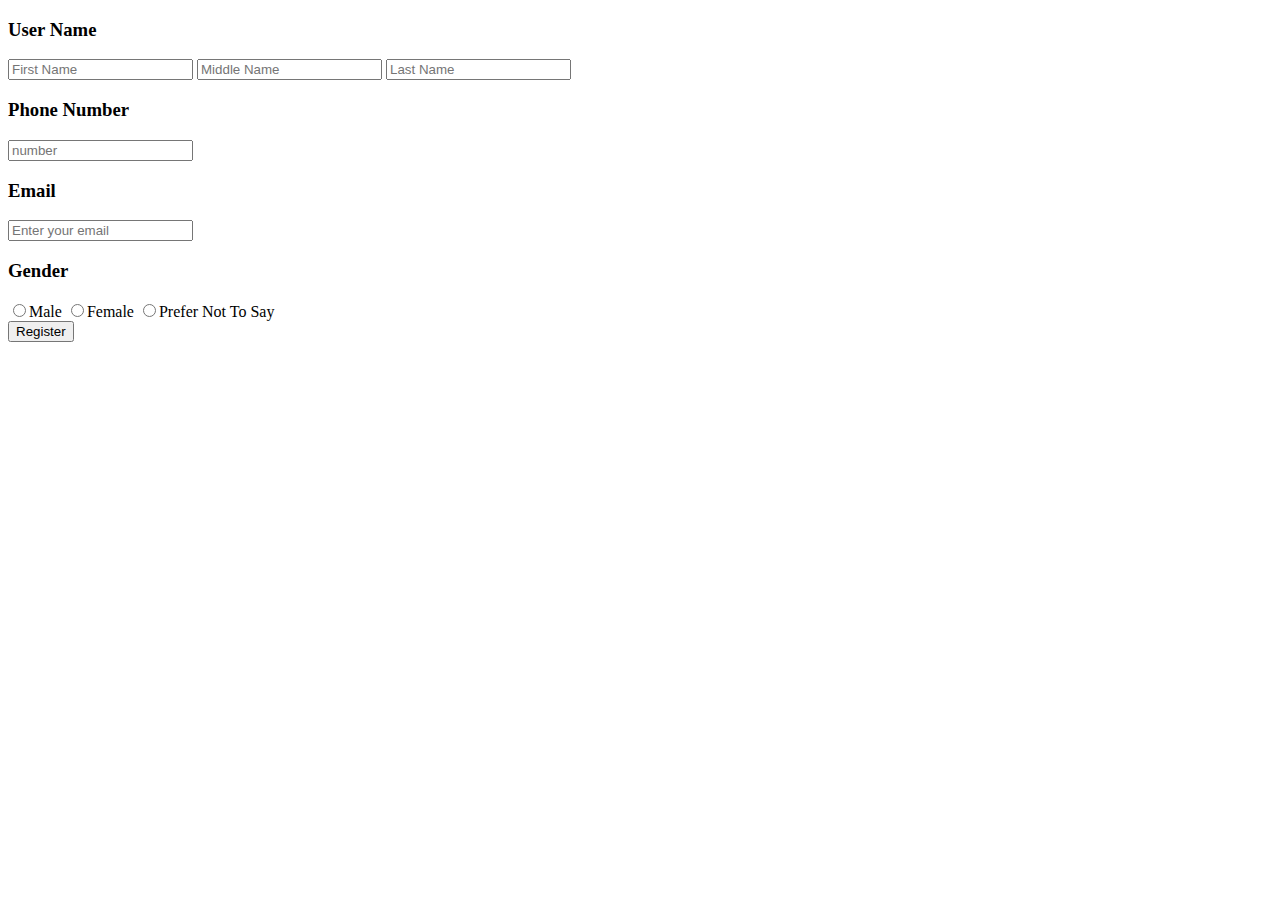
<file: User/userDetails/userDetails.html>
<!DOCTYPE html>
<html lang="en">

<head>
    <meta charset="UTF-8">
    <meta http-equiv="X-UA-Compatible" content="IE=edge">
    <meta name="viewport" content="width=device-width, initial-scale=1.0">
    <title>User Details</title>
</head>

<body>
    <form action="userDetails.php" method="post">

    </form>
    <div>
        <h3>User Name</h3>
        <input type="text" name="firstName" placeholder="First Name">
        <input type="text" name="middleName" placeholder="Middle Name">
        <input type="text" name="lastName" placeholder="Last Name">
    </div>
    <div>
        <h3>Phone Number</h3>
        <input type="tel" name="number" placeholder="number">
    </div>
    <div>
        <h3>Email</h3>
        <input type="email" name="email" placeholder="Enter your email">
    </div>
    <div>
        <h3>Gender</h3>
        <input type='radio' name='radio' value='male' />Male
        <input type='radio' name='radio' value='female' />Female
        <input type='radio' name='radio' value='pnts' />Prefer Not To Say
    </div>

    <div>
        <button type="submit" >Register</button>
    </div>

</body>

</html>
</file>
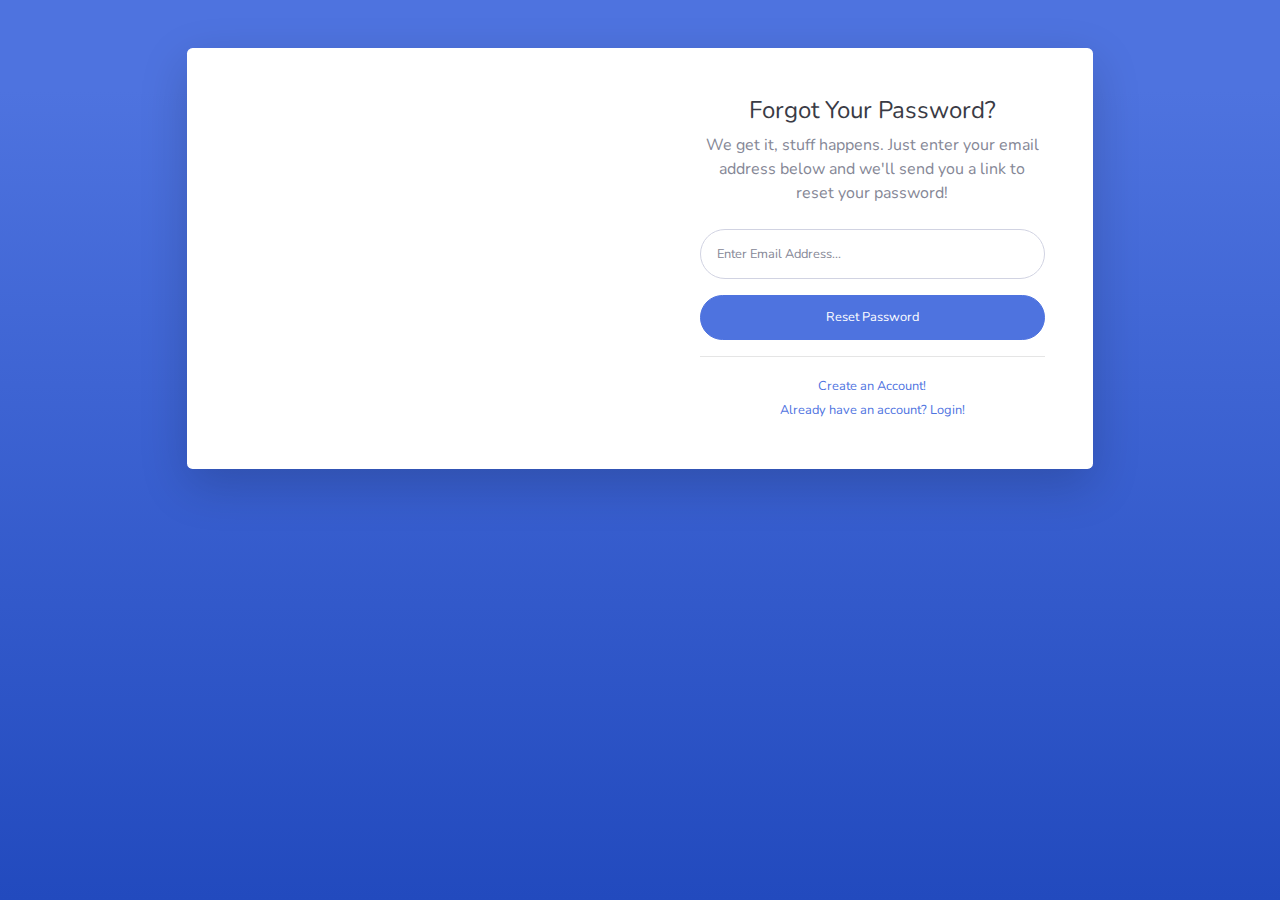
<file: User/userDetails/startbootstrap-sb-admin-2-gh-pages/forgot-password.html>
<!DOCTYPE html>
<html lang="en">

<head>

    <meta charset="utf-8">
    <meta http-equiv="X-UA-Compatible" content="IE=edge">
    <meta name="viewport" content="width=device-width, initial-scale=1, shrink-to-fit=no">
    <meta name="description" content="">
    <meta name="author" content="">

    <title>SB Admin 2 - Forgot Password</title>

    <!-- Custom fonts for this template-->
    <link href="vendor/fontawesome-free/css/all.min.css" rel="stylesheet" type="text/css">
    <link
        href="https://fonts.googleapis.com/css?family=Nunito:200,200i,300,300i,400,400i,600,600i,700,700i,800,800i,900,900i"
        rel="stylesheet">

    <!-- Custom styles for this template-->
    <link href="css/sb-admin-2.min.css" rel="stylesheet">

</head>

<body class="bg-gradient-primary">

    <div class="container">

        <!-- Outer Row -->
        <div class="row justify-content-center">

            <div class="col-xl-10 col-lg-12 col-md-9">

                <div class="card o-hidden border-0 shadow-lg my-5">
                    <div class="card-body p-0">
                        <!-- Nested Row within Card Body -->
                        <div class="row">
                            <div class="col-lg-6 d-none d-lg-block bg-password-image"></div>
                            <div class="col-lg-6">
                                <div class="p-5">
                                    <div class="text-center">
                                        <h1 class="h4 text-gray-900 mb-2">Forgot Your Password?</h1>
                                        <p class="mb-4">We get it, stuff happens. Just enter your email address below
                                            and we'll send you a link to reset your password!</p>
                                    </div>
                                    <form class="user">
                                        <div class="form-group">
                                            <input type="email" class="form-control form-control-user"
                                                id="exampleInputEmail" aria-describedby="emailHelp"
                                                placeholder="Enter Email Address...">
                                        </div>
                                        <a href="login.html" class="btn btn-primary btn-user btn-block">
                                            Reset Password
                                        </a>
                                    </form>
                                    <hr>
                                    <div class="text-center">
                                        <a class="small" href="register.html">Create an Account!</a>
                                    </div>
                                    <div class="text-center">
                                        <a class="small" href="login.html">Already have an account? Login!</a>
                                    </div>
                                </div>
                            </div>
                        </div>
                    </div>
                </div>

            </div>

        </div>

    </div>

    <!-- Bootstrap core JavaScript-->
    <script src="vendor/jquery/jquery.min.js"></script>
    <script src="vendor/bootstrap/js/bootstrap.bundle.min.js"></script>

    <!-- Core plugin JavaScript-->
    <script src="vendor/jquery-easing/jquery.easing.min.js"></script>

    <!-- Custom scripts for all pages-->
    <script src="js/sb-admin-2.min.js"></script>

</body>

</html>
</file>
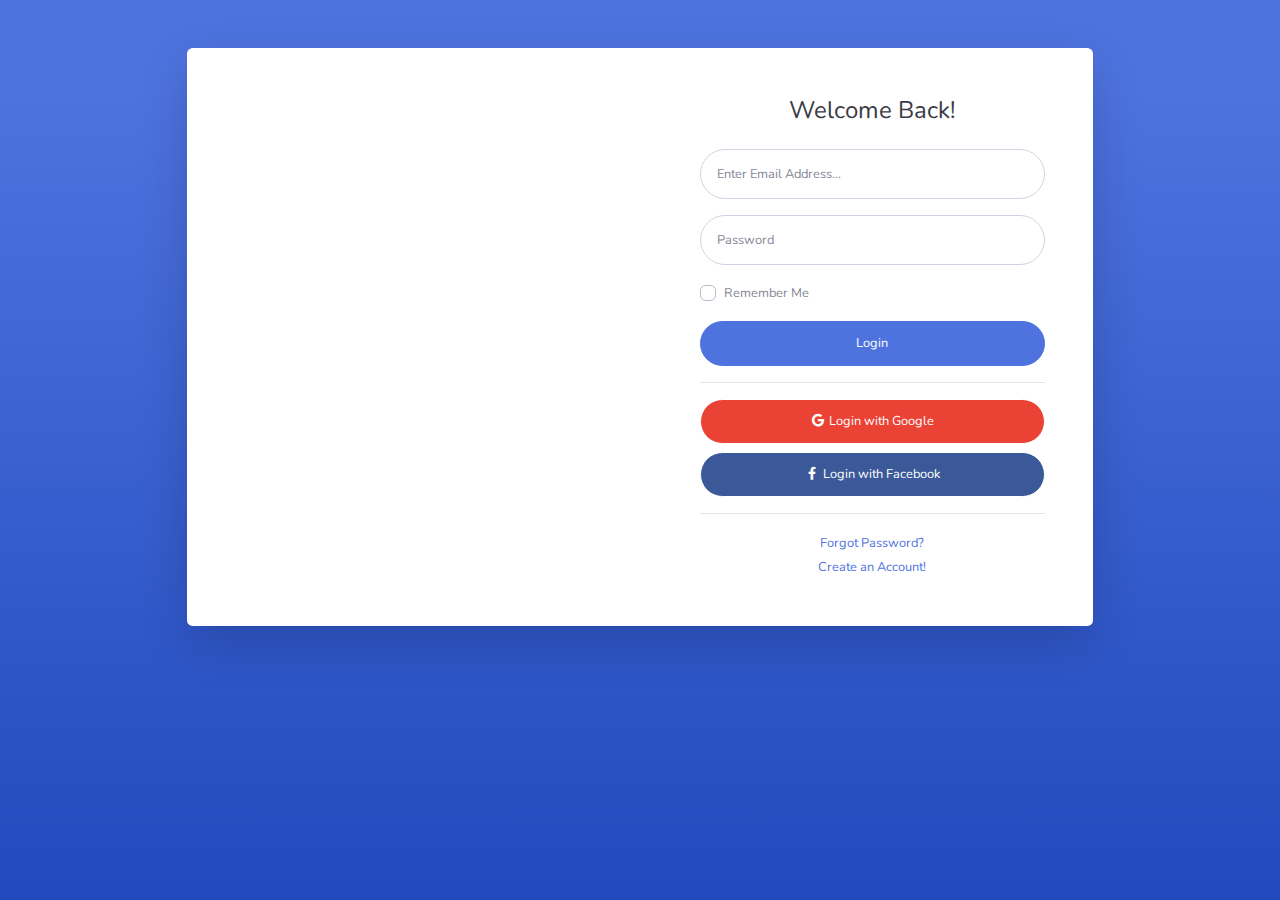
<file: User/userDetails/startbootstrap-sb-admin-2-gh-pages/login.html>
<!DOCTYPE html>
<html lang="en">

<head>

    <meta charset="utf-8">
    <meta http-equiv="X-UA-Compatible" content="IE=edge">
    <meta name="viewport" content="width=device-width, initial-scale=1, shrink-to-fit=no">
    <meta name="description" content="">
    <meta name="author" content="">

    <title>SB Admin 2 - Login</title>

    <!-- Custom fonts for this template-->
    <link href="vendor/fontawesome-free/css/all.min.css" rel="stylesheet" type="text/css">
    <link
        href="https://fonts.googleapis.com/css?family=Nunito:200,200i,300,300i,400,400i,600,600i,700,700i,800,800i,900,900i"
        rel="stylesheet">

    <!-- Custom styles for this template-->
    <link href="css/sb-admin-2.min.css" rel="stylesheet">

</head>

<body class="bg-gradient-primary">

    <div class="container">

        <!-- Outer Row -->
        <div class="row justify-content-center">

            <div class="col-xl-10 col-lg-12 col-md-9">

                <div class="card o-hidden border-0 shadow-lg my-5">
                    <div class="card-body p-0">
                        <!-- Nested Row within Card Body -->
                        <div class="row">
                            <div class="col-lg-6 d-none d-lg-block bg-login-image"></div>
                            <div class="col-lg-6">
                                <div class="p-5">
                                    <div class="text-center">
                                        <h1 class="h4 text-gray-900 mb-4">Welcome Back!</h1>
                                    </div>
                                    <form class="user">
                                        <div class="form-group">
                                            <input type="email" class="form-control form-control-user"
                                                id="exampleInputEmail" aria-describedby="emailHelp"
                                                placeholder="Enter Email Address...">
                                        </div>
                                        <div class="form-group">
                                            <input type="password" class="form-control form-control-user"
                                                id="exampleInputPassword" placeholder="Password">
                                        </div>
                                        <div class="form-group">
                                            <div class="custom-control custom-checkbox small">
                                                <input type="checkbox" class="custom-control-input" id="customCheck">
                                                <label class="custom-control-label" for="customCheck">Remember
                                                    Me</label>
                                            </div>
                                        </div>
                                        <a href="index.html" class="btn btn-primary btn-user btn-block">
                                            Login
                                        </a>
                                        <hr>
                                        <a href="index.html" class="btn btn-google btn-user btn-block">
                                            <i class="fab fa-google fa-fw"></i> Login with Google
                                        </a>
                                        <a href="index.html" class="btn btn-facebook btn-user btn-block">
                                            <i class="fab fa-facebook-f fa-fw"></i> Login with Facebook
                                        </a>
                                    </form>
                                    <hr>
                                    <div class="text-center">
                                        <a class="small" href="forgot-password.html">Forgot Password?</a>
                                    </div>
                                    <div class="text-center">
                                        <a class="small" href="register.html">Create an Account!</a>
                                    </div>
                                </div>
                            </div>
                        </div>
                    </div>
                </div>

            </div>

        </div>

    </div>

    <!-- Bootstrap core JavaScript-->
    <script src="vendor/jquery/jquery.min.js"></script>
    <script src="vendor/bootstrap/js/bootstrap.bundle.min.js"></script>

    <!-- Core plugin JavaScript-->
    <script src="vendor/jquery-easing/jquery.easing.min.js"></script>

    <!-- Custom scripts for all pages-->
    <script src="js/sb-admin-2.min.js"></script>

</body>

</html>
</file>
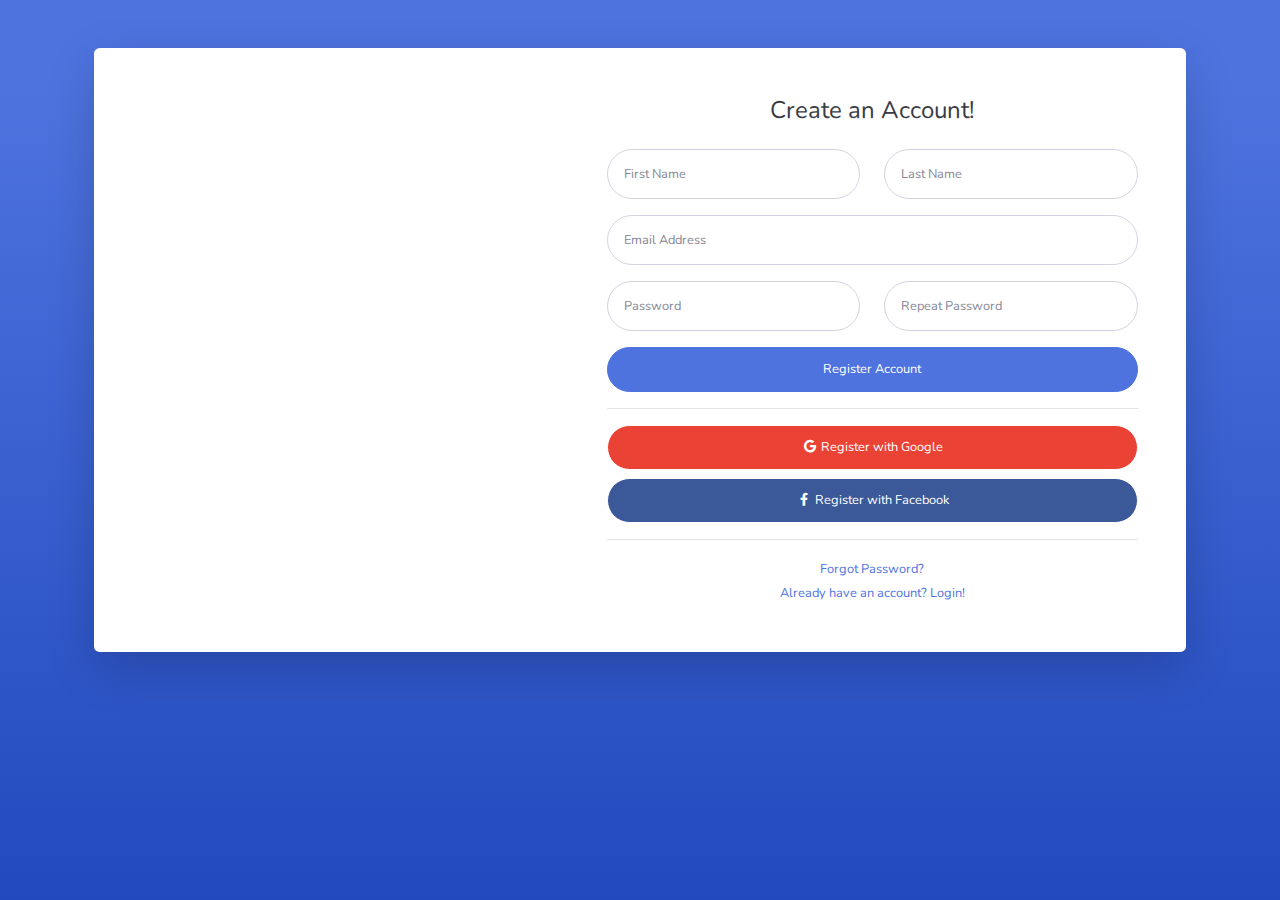
<file: User/userDetails/startbootstrap-sb-admin-2-gh-pages/register.html>
<!DOCTYPE html>
<html lang="en">

<head>

    <meta charset="utf-8">
    <meta http-equiv="X-UA-Compatible" content="IE=edge">
    <meta name="viewport" content="width=device-width, initial-scale=1, shrink-to-fit=no">
    <meta name="description" content="">
    <meta name="author" content="">

    <title>SB Admin 2 - Register</title>

    <!-- Custom fonts for this template-->
    <link href="vendor/fontawesome-free/css/all.min.css" rel="stylesheet" type="text/css">
    <link
        href="https://fonts.googleapis.com/css?family=Nunito:200,200i,300,300i,400,400i,600,600i,700,700i,800,800i,900,900i"
        rel="stylesheet">

    <!-- Custom styles for this template-->
    <link href="css/sb-admin-2.min.css" rel="stylesheet">

</head>

<body class="bg-gradient-primary">

    <div class="container">

        <div class="card o-hidden border-0 shadow-lg my-5">
            <div class="card-body p-0">
                <!-- Nested Row within Card Body -->
                <div class="row">
                    <div class="col-lg-5 d-none d-lg-block bg-register-image"></div>
                    <div class="col-lg-7">
                        <div class="p-5">
                            <div class="text-center">
                                <h1 class="h4 text-gray-900 mb-4">Create an Account!</h1>
                            </div>
                            <form class="user">
                                <div class="form-group row">
                                    <div class="col-sm-6 mb-3 mb-sm-0">
                                        <input type="text" class="form-control form-control-user" id="exampleFirstName"
                                            placeholder="First Name">
                                    </div>
                                    <div class="col-sm-6">
                                        <input type="text" class="form-control form-control-user" id="exampleLastName"
                                            placeholder="Last Name">
                                    </div>
                                </div>
                                <div class="form-group">
                                    <input type="email" class="form-control form-control-user" id="exampleInputEmail"
                                        placeholder="Email Address">
                                </div>
                                <div class="form-group row">
                                    <div class="col-sm-6 mb-3 mb-sm-0">
                                        <input type="password" class="form-control form-control-user"
                                            id="exampleInputPassword" placeholder="Password">
                                    </div>
                                    <div class="col-sm-6">
                                        <input type="password" class="form-control form-control-user"
                                            id="exampleRepeatPassword" placeholder="Repeat Password">
                                    </div>
                                </div>
                                <a href="login.html" class="btn btn-primary btn-user btn-block">
                                    Register Account
                                </a>
                                <hr>
                                <a href="index.html" class="btn btn-google btn-user btn-block">
                                    <i class="fab fa-google fa-fw"></i> Register with Google
                                </a>
                                <a href="index.html" class="btn btn-facebook btn-user btn-block">
                                    <i class="fab fa-facebook-f fa-fw"></i> Register with Facebook
                                </a>
                            </form>
                            <hr>
                            <div class="text-center">
                                <a class="small" href="forgot-password.html">Forgot Password?</a>
                            </div>
                            <div class="text-center">
                                <a class="small" href="login.html">Already have an account? Login!</a>
                            </div>
                        </div>
                    </div>
                </div>
            </div>
        </div>

    </div>

    <!-- Bootstrap core JavaScript-->
    <script src="vendor/jquery/jquery.min.js"></script>
    <script src="vendor/bootstrap/js/bootstrap.bundle.min.js"></script>

    <!-- Core plugin JavaScript-->
    <script src="vendor/jquery-easing/jquery.easing.min.js"></script>

    <!-- Custom scripts for all pages-->
    <script src="js/sb-admin-2.min.js"></script>

</body>

</html>
</file>
